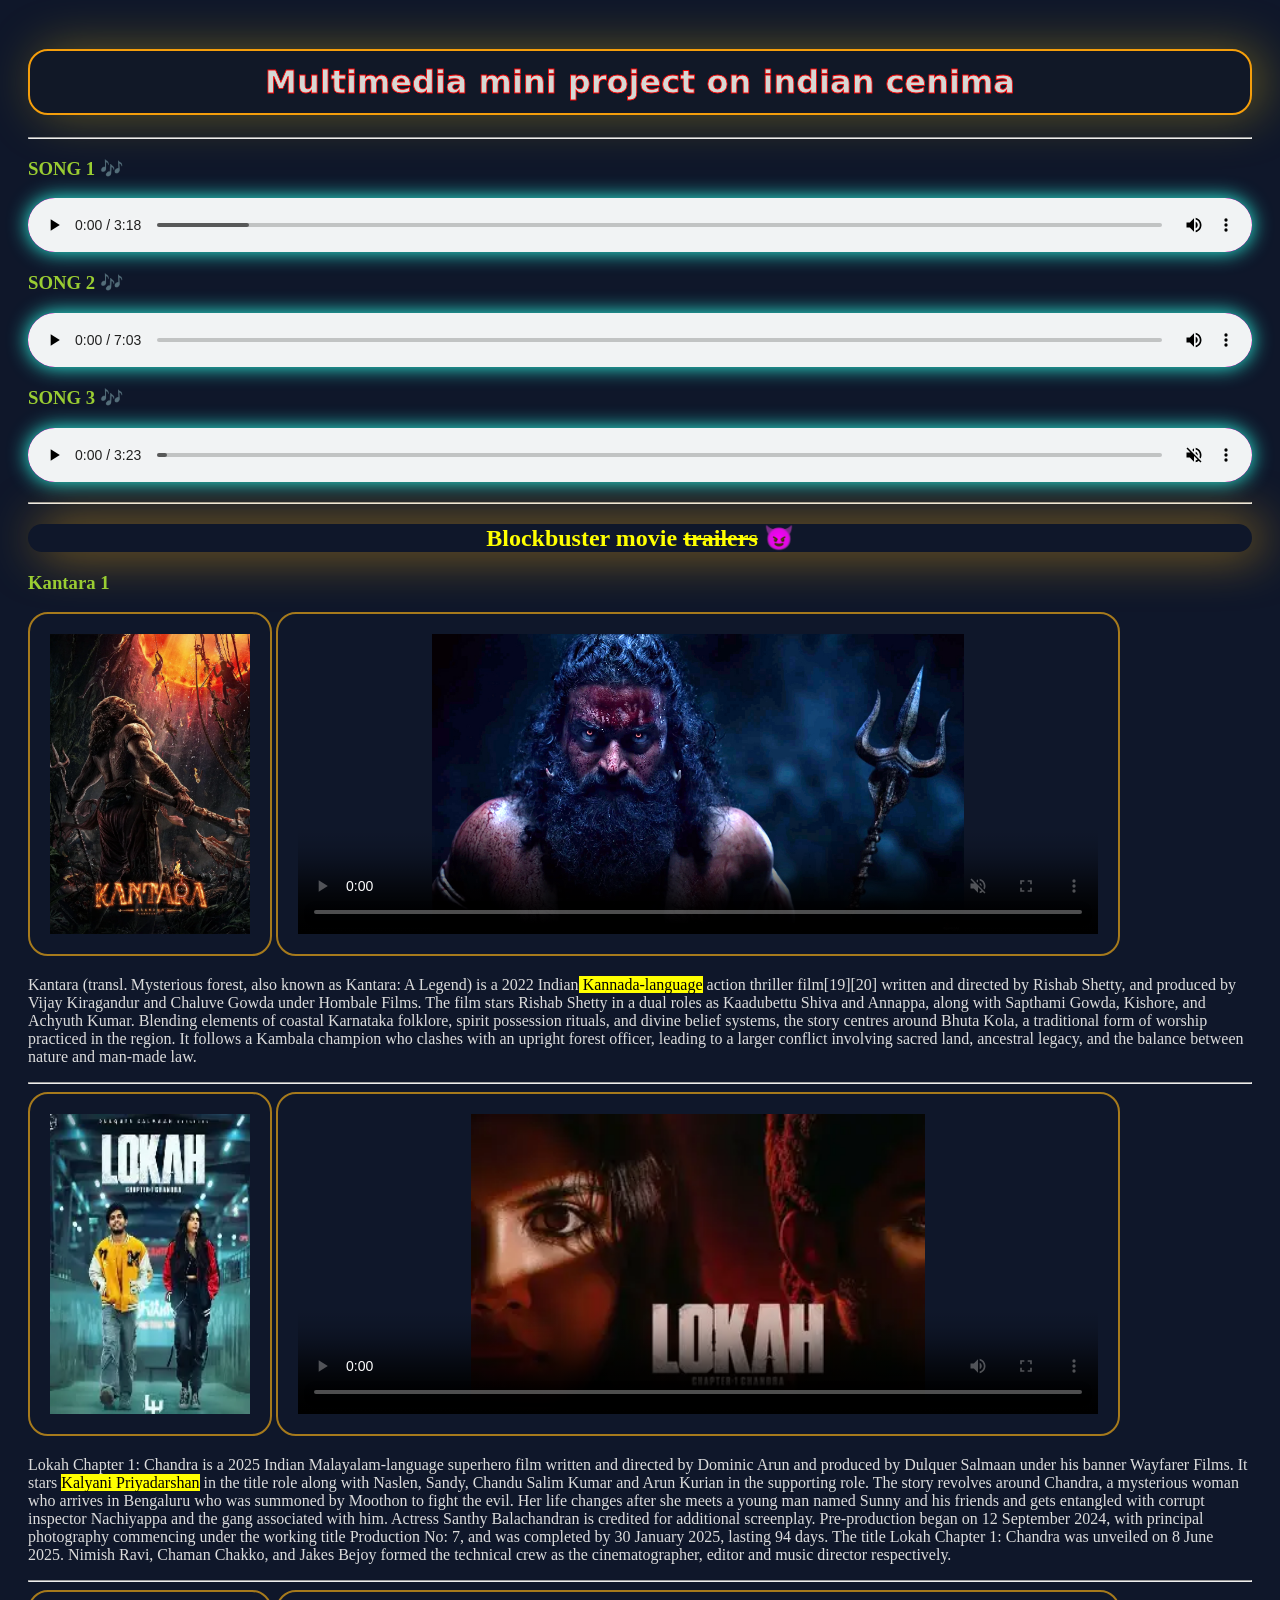
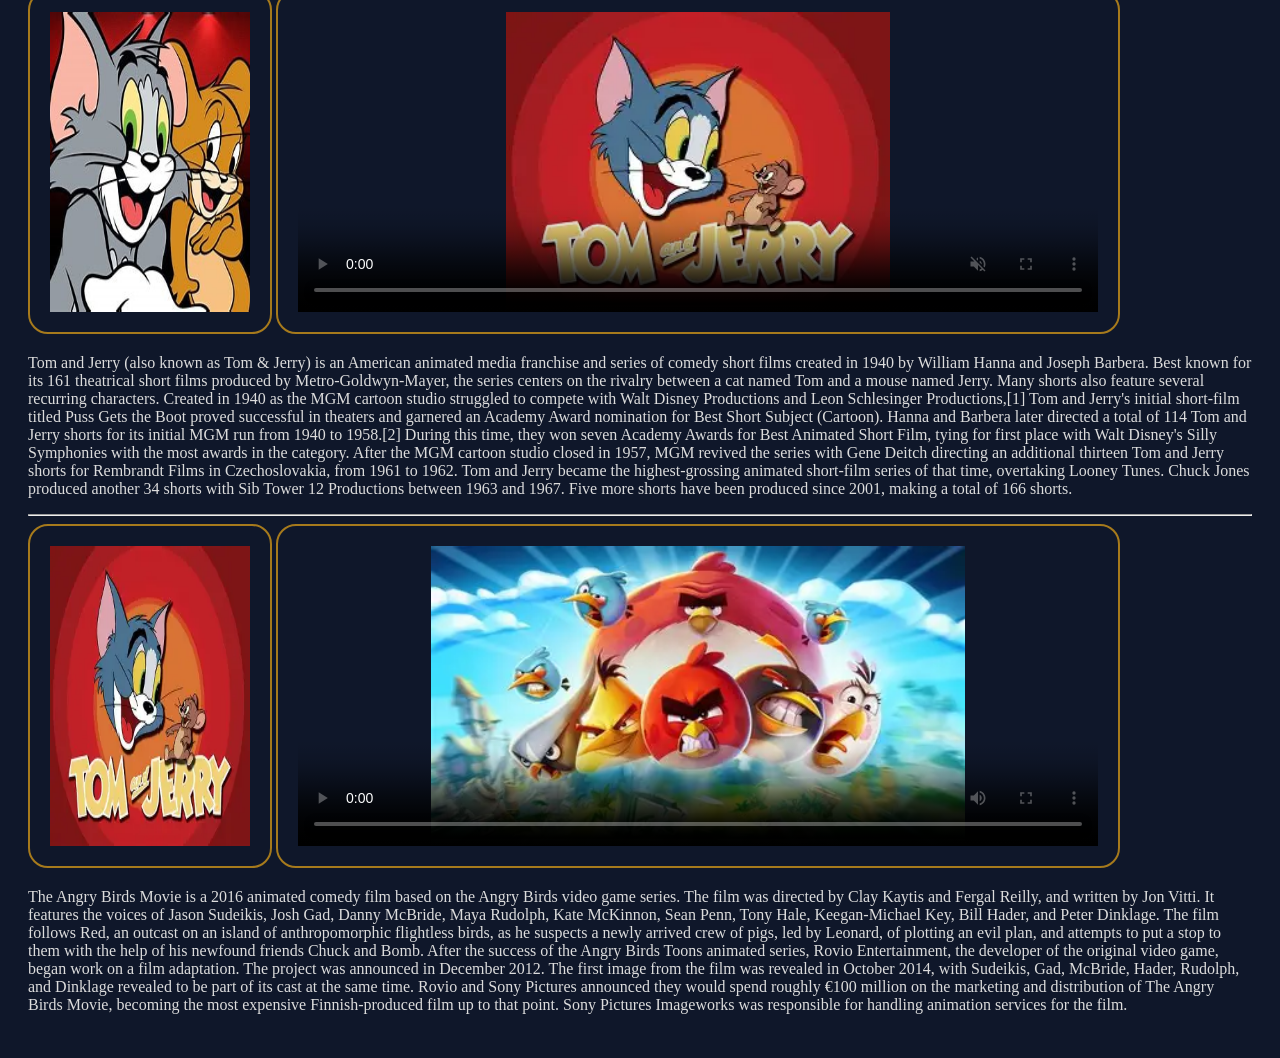
<file: proj1.html>
<!doctype html>
<html lang="en">
  <head>
    <meta charset="UTF-8" />
    <meta name="viewport" content="width=device-width, initial-scale=1.0" />
    <title>cinema</title>
    <link rel="icon" href="./assets/icon.jpg" />
    <link rel="stylesheet" href="style1.css" />
  </head>
  <body>
    <h1>Multimedia mini project on indian cenima</h1>
    <hr />
    <h3>SONG 1 &#127926;</h3>
    <audio
      controls
      src="./assets/Kala_Chashma_-_Full_Video__Baar_Baar_Dekho__Sidharth_Katrina___Prem_Hardeep_Kam_Badshah_Neha_Indeep(256k).mp3"
      ;
    ></audio>
    <h3>SONG 2 &#127926;</h3>
    <audio
      controls
      src="./assets/Kay_Sera_Sera_-_HD_VIDEO_SONG___Madhuri_Dixit___Prabhu_Deva___A_R_Rahman___Pukar___Ishtar_Music(256k).mp3"
    ></audio>
    <h3>SONG 3 &#127926;</h3>
    <audio
      controls
      muted
      loop
      autoplay
      src="./assets/DAM_DARE_coir_SONG_FROM_KIRRAK_PARTY_MOVIE(256k).mp3"
    ></audio>
    <hr />
    <h2>Blockbuster movie <s>trailers</s> 😈</h2>
    <h3>Kantara 1</h3>
    <img
      src="./assets/jL756vLUfLeHEF2SsDD7db8ZtZF.webp"
      height="300"
      width="200"
      alt="not found"
    />
    <video
      poster="./assets/kantara1.jpg"
      src="./assets/videoplayback.mp4"
      controls
      autoplay
      muted
      height="300"
      width="800"
    ></video>
    <p>
      Kantara (transl. Mysterious forest, also known as Kantara: A Legend) is a
      2022 Indian<mark> Kannada-language</mark> action thriller film[19][20]
      written and directed by Rishab Shetty, and produced by Vijay Kiragandur
      and Chaluve Gowda under Hombale Films. The film stars Rishab Shetty in a
      dual roles as Kaadubettu Shiva and Annappa, along with Sapthami Gowda,
      Kishore, and Achyuth Kumar. Blending elements of coastal Karnataka
      folklore, spirit possession rituals, and divine belief systems, the story
      centres around Bhuta Kola, a traditional form of worship practiced in the
      region. It follows a Kambala champion who clashes with an upright forest
      officer, leading to a larger conflict involving sacred land, ancestral
      legacy, and the balance between nature and man-made law.
    </p>
    <hr />
    <img src="./assets/OIP (1).webp" height="300" width="200" alt="lokah" />
    <video
      poster="./assets/download.webp"
      src="./assets/videoplayback (2).mp4"
      controls
      height="300"
      width="800"
    ></video>
    <p>
      Lokah Chapter 1: Chandra is a 2025 Indian Malayalam-language superhero
      film written and directed by Dominic Arun and produced by Dulquer Salmaan
      under his banner Wayfarer Films. It stars
      <mark>Kalyani Priyadarshan</mark> in the title role along with Naslen,
      Sandy, Chandu Salim Kumar and Arun Kurian in the supporting role. The
      story revolves around Chandra, a mysterious woman who arrives in Bengaluru
      who was summoned by Moothon to fight the evil. Her life changes after she
      meets a young man named Sunny and his friends and gets entangled with
      corrupt inspector Nachiyappa and the gang associated with him. Actress
      Santhy Balachandran is credited for additional screenplay. Pre-production
      began on 12 September 2024, with principal photography commencing under
      the working title Production No: 7, and was completed by 30 January 2025,
      lasting 94 days. The title Lokah Chapter 1: Chandra was unveiled on 8 June
      2025. Nimish Ravi, Chaman Chakko, and Jakes Bejoy formed the technical
      crew as the cinematographer, editor and music director respectively.
    </p>
    <hr />
    <img src="./assets/o3.jpg" alt="tom & jerry" height="300" width="200" />
    <video
      poster="./assets/03(1).webp"
      src="./assets/videoplayback 11.mp4"
      controls
      autoplay
      muted
      height="300"
      width="800"
    ></video>
    <p>
      Tom and Jerry (also known as Tom & Jerry) is an American animated media
      franchise and series of comedy short films created in 1940 by William
      Hanna and Joseph Barbera. Best known for its 161 theatrical short films
      produced by Metro-Goldwyn-Mayer, the series centers on the rivalry between
      a cat named Tom and a mouse named Jerry. Many shorts also feature several
      recurring characters. Created in 1940 as the MGM cartoon studio struggled
      to compete with Walt Disney Productions and Leon Schlesinger
      Productions,[1] Tom and Jerry's initial short-film titled Puss Gets the
      Boot proved successful in theaters and garnered an Academy Award
      nomination for Best Short Subject (Cartoon). Hanna and Barbera later
      directed a total of 114 Tom and Jerry shorts for its initial MGM run from
      1940 to 1958.[2] During this time, they won seven Academy Awards for Best
      Animated Short Film, tying for first place with Walt Disney's Silly
      Symphonies with the most awards in the category. After the MGM cartoon
      studio closed in 1957, MGM revived the series with Gene Deitch directing
      an additional thirteen Tom and Jerry shorts for Rembrandt Films in
      Czechoslovakia, from 1961 to 1962. Tom and Jerry became the
      highest-grossing animated short-film series of that time, overtaking
      Looney Tunes. Chuck Jones produced another 34 shorts with Sib Tower 12
      Productions between 1963 and 1967. Five more shorts have been produced
      since 2001, making a total of 166 shorts.
    </p>
    <hr />
    <img src="./assets/03(1).webp" height="300" width="200" />
    <video
      poster="./assets/oip04.webp"
      src="./assets/videoplayback 5.mp4"
      height="300"
      width="800"
      controls
    ></video>
    <p>
      The Angry Birds Movie is a 2016 animated comedy film based on the Angry
      Birds video game series. The film was directed by Clay Kaytis and Fergal
      Reilly, and written by Jon Vitti. It features the voices of Jason
      Sudeikis, Josh Gad, Danny McBride, Maya Rudolph, Kate McKinnon, Sean Penn,
      Tony Hale, Keegan-Michael Key, Bill Hader, and Peter Dinklage. The film
      follows Red, an outcast on an island of anthropomorphic flightless birds,
      as he suspects a newly arrived crew of pigs, led by Leonard, of plotting
      an evil plan, and attempts to put a stop to them with the help of his
      newfound friends Chuck and Bomb. After the success of the Angry Birds
      Toons animated series, Rovio Entertainment, the developer of the original
      video game, began work on a film adaptation. The project was announced in
      December 2012. The first image from the film was revealed in October 2014,
      with Sudeikis, Gad, McBride, Hader, Rudolph, and Dinklage revealed to be
      part of its cast at the same time. Rovio and Sony Pictures announced they
      would spend roughly €100 million on the marketing and distribution of The
      Angry Birds Movie, becoming the most expensive Finnish-produced film up to
      that point. Sony Pictures Imageworks was responsible for handling
      animation services for the film.
    </p>
  </body>
</html>
</file>
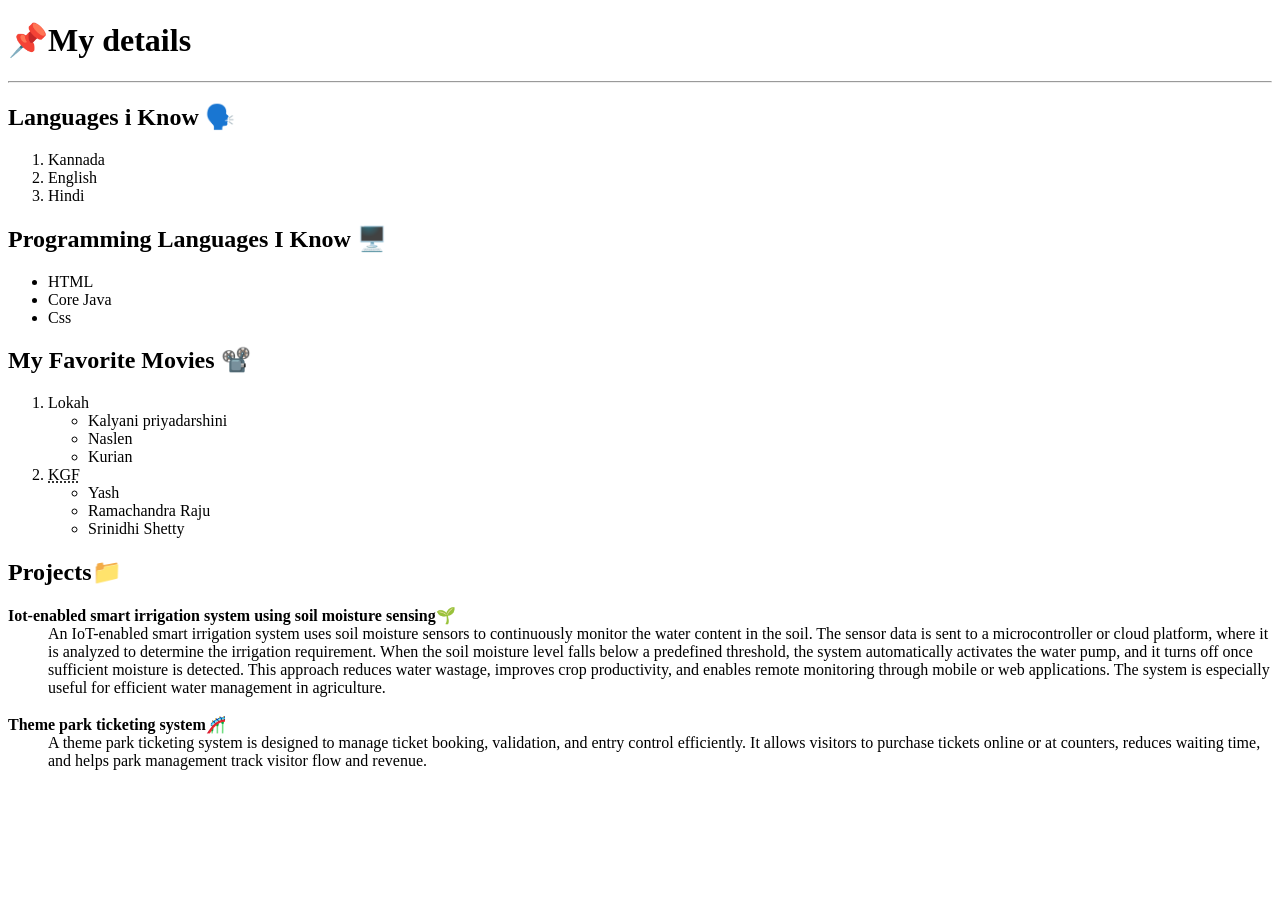
<file: proj2.html>
<!doctype html>
<html lang="en">
  <head>
    <meta charset="UTF-8" />
    <meta name="viewport" content="width=device-width, initial-scale=1.0" />
    <title>LISTS</title>
  </head>
  <body>
    <h1>📌My details</h1>
    <hr />
    <h2>Languages i Know 🗣️</h2>
    <ol>
      <li>Kannada</li>
      <li>English</li>
      <li>Hindi</li>
    </ol>
    <h2>Programming Languages I Know 🖥️</h2>
    <ul>
      <li>HTML</li>
      <li>Core Java</li>
      <li>Css</li>
    </ul>
    <h2>My Favorite Movies 📽️</h2>
    <ol>
      <li>
        Lokah
        <ul>
          <li>Kalyani priyadarshini</li>
          <li>Naslen</li>
          <li>Kurian</li>
        </ul>
      </li>
      <li>
        <abbr title="Kolar gold field">KGF</abbr>
        <ul>
          <li>Yash</li>
          <li>Ramachandra Raju</li>
          <li>Srinidhi Shetty</li>
        </ul>
      </li>
    </ol>
    <h2>Projects📁</h2>
    <dl>
      <dt>
        <strong
          >Iot-enabled smart irrigation system using soil moisture
          sensing</strong
        >🌱
      </dt>
      <dd>
        An IoT-enabled smart irrigation system uses soil moisture sensors to
        continuously monitor the water content in the soil. The sensor data is
        sent to a microcontroller or cloud platform, where it is analyzed to
        determine the irrigation requirement. When the soil moisture level falls
        below a predefined threshold, the system automatically activates the
        water pump, and it turns off once sufficient moisture is detected. This
        approach reduces water wastage, improves crop productivity, and enables
        remote monitoring through mobile or web applications. The system is
        especially useful for efficient water management in agriculture.
      </dd>
      <br />
      <dt><strong>Theme park ticketing system</strong>🎢</dt>
      <dd>
        A theme park ticketing system is designed to manage ticket booking,
        validation, and entry control efficiently. It allows visitors to
        purchase tickets online or at counters, reduces waiting time, and helps
        park management track visitor flow and revenue.
      </dd>
    </dl>
  </body>
</html>
</file>
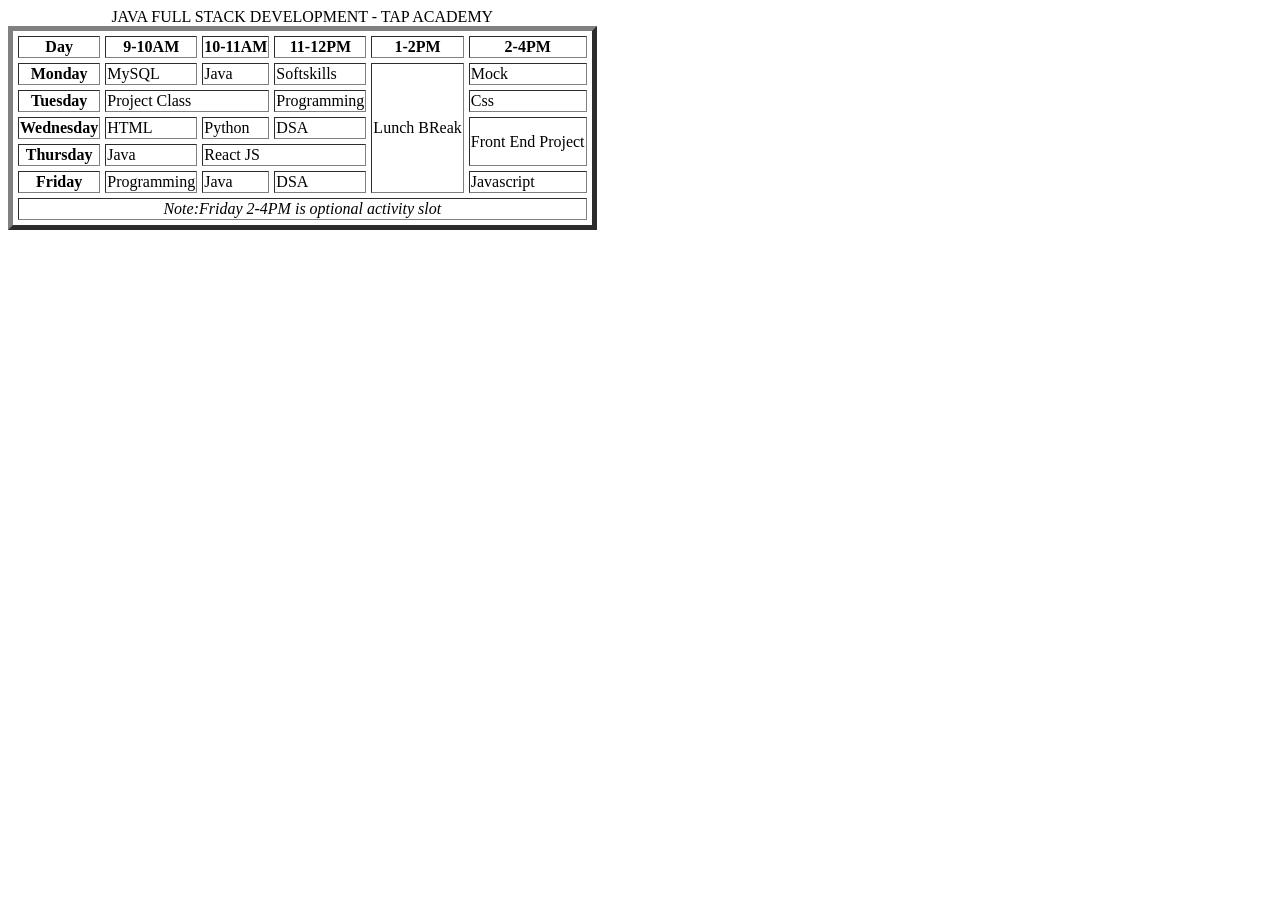
<file: proj4.html>
<!doctype html>
<html lang="en">
  <head>
    <meta charset="UTF-8" />
    <meta name="viewport" content="width=device-width, initial-scale=1.0" />
    <title>Table</title>
  </head>
  <body>
    <table border="5" cellspacing="5">
      <caption>
        JAVA FULL STACK DEVELOPMENT - TAP ACADEMY
      </caption>
      <thead>
        <tr>
          <th>Day</th>
          <th>9-10AM</th>
          <th>10-11AM</th>
          <th>11-12PM</th>
          <th>1-2PM</th>
          <th>2-4PM</th>
        </tr>
        <tr>
          <th>Monday</th>
          <td>MySQL</td>
          <td>Java</td>
          <td>Softskills</td>
          <td rowspan="5">Lunch BReak</td>
          <td>Mock</td>
        </tr>
        <tr>
          <th>Tuesday</th>
          <td colspan="2">Project Class</td>
          <td>Programming</td>
          <td>Css</td>
        </tr>
        <tr>
          <th>Wednesday</th>
          <td>HTML</td>
          <td>Python</td>
          <td>DSA</td>
          <td rowspan="2">Front End Project</td>
        </tr>
        <tr>
          <th>Thursday</th>
          <td>Java</td>
          <td colspan="2">React JS</td>
        </tr>
        <tr>
          <th>Friday</th>
          <td>Programming</td>
          <td>Java</td>
          <td>DSA</td>
          <td>Javascript</td>
        </tr>
        <tr>
          <td colspan="6" style="text-align: center">
            <em>Note:Friday 2-4PM is optional activity slot</em>
          </td>
        </tr>
      </thead>
    </table>
  </body>
</html>
</file>
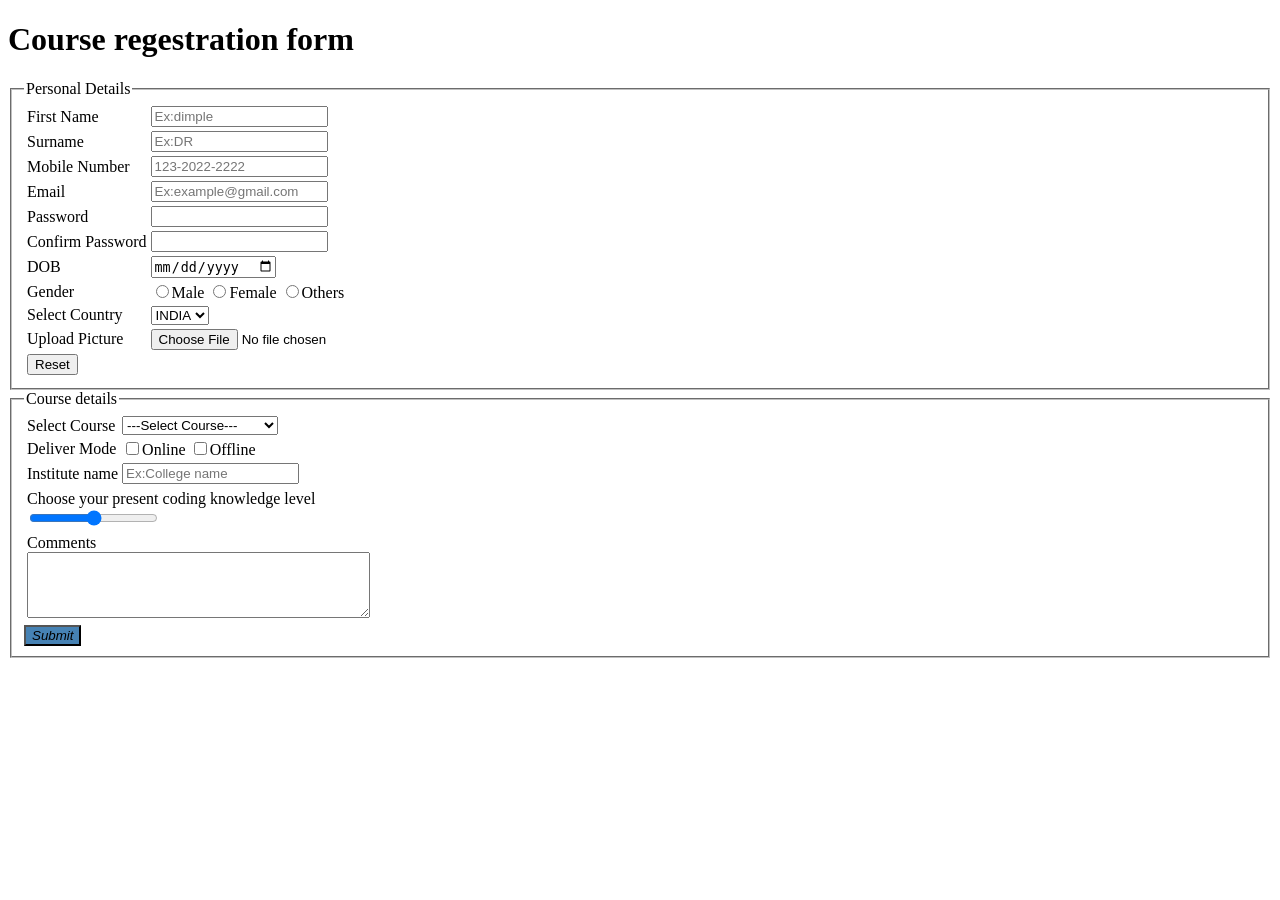
<file: proj5.html>
<!doctype html>
<html lang="en">
  <head>
    <meta charset="UTF-8" />
    <meta name="viewport" content="width=device-width, initial-scale=1.0" />
    <title>Course Reg form</title>
  </head>
  <body>
    <h1>Course regestration form</h1>
    <form>
      <fieldset>
        <legend>Personal Details</legend>
        <table>
          <tr>
            <td><label for="fname">First Name</label></td>
            <td>
              <input
                type="text"
                name="fname"
                placeholder="Ex:dimple"
                maxlength="15"
              />
            </td>
          </tr>
          <tr>
            <td><label for="sname">Surname</label></td>
            <td>
              <input
                type="text"
                name="sname"
                placeholder="Ex:DR"
                maxlength="10"
              />
            </td>
          </tr>
          <tr>
            <td><label for="mobnum">Mobile Number</label></td>
            <td>
              <input type="tel" name="mobnum" placeholder="123-2022-2222" />
            </td>
          </tr>
          <tr>
            <td><label for="email">Email</label></td>
            <td>
              <input
                type="email"
                name="email"
                placeholder="Ex:example@gmail.com"
              />
            </td>
          </tr>
          <tr>
            <td><label for="pwd">Password</label></td>
            <td><input type="password" name="pwd" maxlength="8" /></td>
          </tr>
          <tr>
            <td><label for="cpwd">Confirm Password</label></td>
            <td><input type="password" name="cpwd" maxlength="8" /></td>
          </tr>
          <tr>
            <td><label for="dob">DOB</label></td>
            <td><input type="date" name="dob" /></td>
          </tr>
          <tr>
            <td><label for="gender">Gender</label></td>
            <td>
              <input type="radio" name="gender" value="M" /><label>Male</label>
              <input type="radio" name="gender" value="F" /><label
                >Female</label
              >
              <input type="radio" name="gender" value="O" /><label
                >Others</label
              >
            </td>
          </tr>
          <tr>
            <td><label for="country">Select Country</label></td>
            <td>
              <select name="country">
                <option value="INDIA">INDIA</option>
                <option value="USA">USA</option>
                <option value="UK">UK</option>
              </select>
            </td>
          </tr>
          <tr>
            <td><label for="Picture">Upload Picture</label></td>
            <td><input type="file" name="Picture" /></td>
          </tr>
          <tr>
            <td><input type="reset" /></td>
          </tr>
        </table>
      </fieldset>

      <fieldset>
        <legend>Course details</legend>
        <table>
          <tr>
            <td><label for="course">Select Course</label></td>
            <td>
              <select name="course" id="course" size="1" width="20%">
                <option>---Select Course---</option>
                <option value="PFS">Python Full stack</option>
                <option value="JFS">Java Full stack</option>
                <option value="FD">Frontend development</option>
                <option value="BD">Backend development</option>
              </select>
            </td>
          </tr>

          <tr>
            <td><label for="Mode">Deliver Mode</label></td>
            <td>
              <input type="checkbox" name="Mode1" value="ON" /><label
                >Online</label
              >
              <input type="checkbox" name="Mode2" value="OFF" /><label
                >Offline</label
              ><br />
            </td>
          </tr>

          <tr>
            <td><label for="Inname">Institute name</label></td>
            <td>
              <input type="text" placeholder="Ex:College name" name="Inname" />
            </td>
          </tr>
        </table>

        <table>
          <tr>
            <td>
              <label>Choose your present coding knowledge level</label><br />
              <input type="range" /><br />
            </td>
          </tr>
          <tr>
            <td>
              <label>Comments</label><br />
              <textarea rows="4" cols="40"></textarea><br />
            </td>
          </tr>
        </table>
        <input
          style="background-color: steelblue; font-style: oblique"
          type="submit"
        />
      </fieldset>
    </form>
  </body>
</html>
</file>
<file: style1.css>
body {
  background-color: #0f172a;
  scroll-behavior: smooth;
  padding: 20px;
}
h1 {
  color: #d5d8d4; /* cinema gold */

  font-family:
    system-ui,
    -apple-system,
    BlinkMacSystemFont,
    "Segoe UI",
    Roboto,
    Oxygen,
    Ubuntu,
    Cantarell,
    "Open Sans",
    "Helvetica Neue",
    sans-serif;

  -webkit-text-stroke: 0.8px red;

  border: 2px solid #f59e0b;
  border-radius: 20px;

  text-align: center;

  padding: 12px;

  background-color: #111827;

  box-shadow: 10px 0px 50px rgba(250, 204, 21, 0.35);
}
h3 {
  color: yellowgreen;
}
audio {
  width: 100%;
  background-color: #f50bca;
  box-shadow: 0 0 20px rgb(47, 255, 234);
  border-radius: 30px;
  display: block;
  margin-bottom: 20px;
}
h2 {
  color: yellow;
  box-shadow: 10px 0px 50px rgba(250, 177, 21, 0.644);
  border-radius: 20px;
  text-align: center;
}
#a1 {
  background-color: burlywood;
  color: black;
}
img {
  border-radius: 20px;
  border: 2px solid rgba(250, 177, 21, 0.644);
  padding: 20px;
}
video {
  border-radius: 20px;
  border: 2px solid rgba(250, 177, 21, 0.644);
  padding: 20px;
}
p {
  color: gainsboro;
}
</file>
